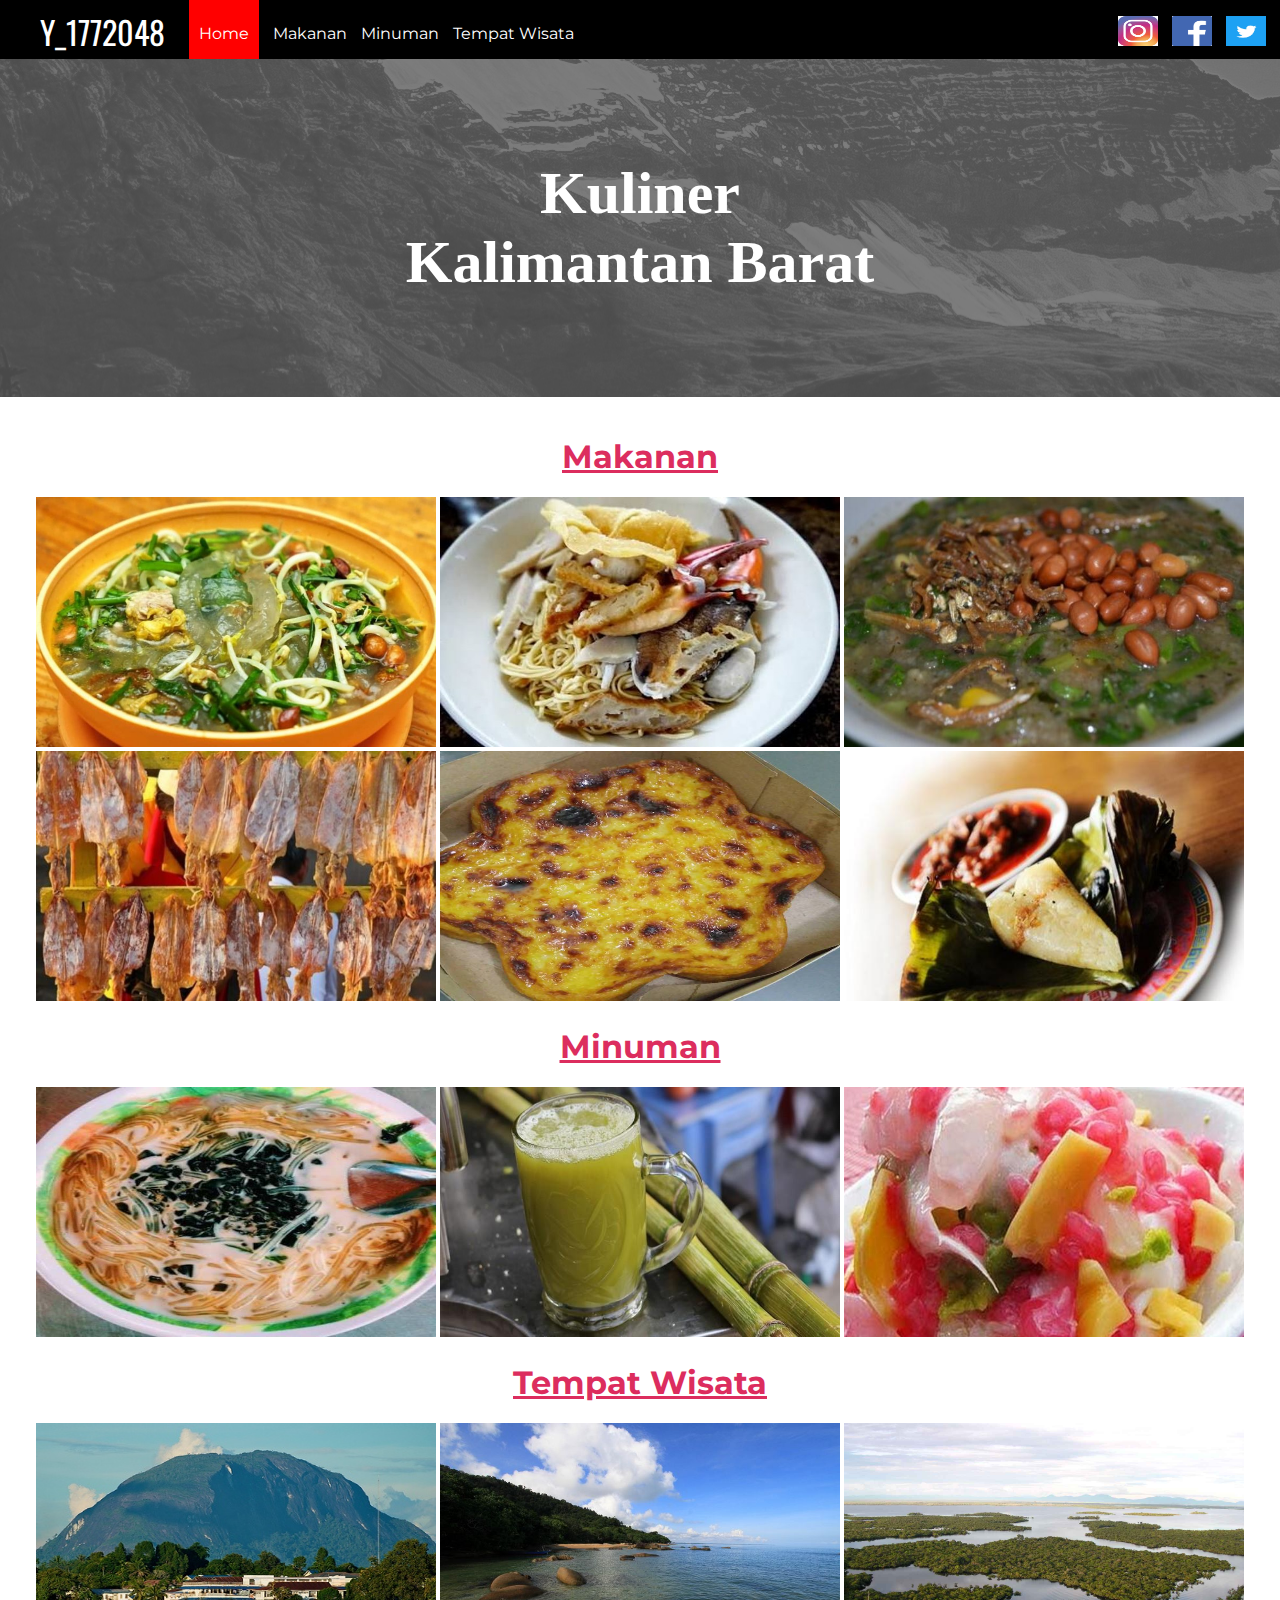
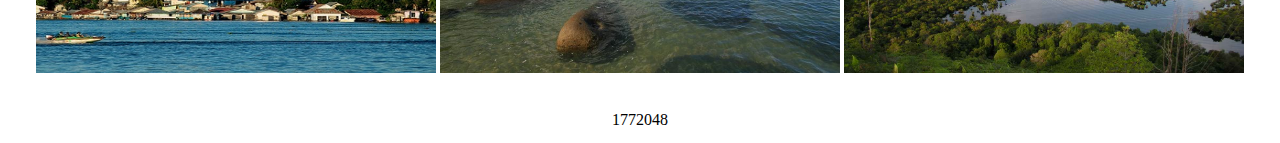
<file: index.html>
<html>
	<head>
		<title>HomePage</title>
		<link rel="stylesheet" type="text/css" href="css/style2.css">
		
	</head>
	<body>
		<header>
			<nav>
				<h1>Y_1772048</h1>
				<ul id="nav">
					<li><a class="homered" href="index.html">Home</a></li>
					<li><a class="homeblack" href="#part1">Makanan</a></li>
					<li><a class="homeblack" href="#part2">Minuman</a></li>
					<li><a class="homeblack" href="#part3">Tempat Wisata</a></li>
					
				</ul>

				<a class="img" href=twitter.com><img src="twitter.jpg" width="40px" height="30px"></a>
				<a class="img" href=twitter.com><img src="facebook.png" width="40px" height="30px"></a>
				<a class="img" href=twitter.com><img src="instagram.jpg" width="40px" height="30px"></a>
				
			</nav>
		</header>
		<div class="kepala">
  <h1>Kuliner<br>Kalimantan Barat</h1>
  
</div>
		<br>
		<h1 class="title" align="center" id="part1"><u>Makanan</u></h1>
<div align="center">
    <div>
        <div class="container">
            <img src="images/miesagu.jpg" alt="Avatar" class="image">
            <div class="overlay  overlayLeft">
                <div class="text"><a href="miesagu.html"><b >Mie Sagu</b></a></div>
            </div>
        </div>
        <div class="container">
            <img src="images/miekepting.jpeg" alt="Avatar" class="image">
            <div class="overlay overlayRight">
                <div class="text"><a href="MieKepiting.html"><b >Mie Kepiting</b></a></div>
            </div>
        </div>
        <div class="container">
            <img src="images/buburpedas.jpg" alt="Avatar" class="image">
            <div class="overlay overlayFade">
                <div class="text"><a href="#"><b >Bubur Pedas</b></a></div>
            </div>
        </div>
    </div>
    <div>
        <div class="container">
            <img src="images/sotongpangkong.jpg" alt="Avatar" class="image">
            <div class="overlay overlayTop" >
                <div class="text"><a href="#"><b >Sotong Pangkong</b></a></div>
            </div>
        </div>
        <div class="container">
            <img src="images/Bingke.jpg" alt="Avatar" class="image">
            <div class="overlay overlayBottom">
                <div class="text"><a href="#"><b >Bingke</b></a></div>
            </div>
        </div>
        <div class="container">
            <img src="images/pengkang.jpg" alt="Avatar" class="image">
            <div class="overlay overlayCross">
                <div class="text"><a href="#"><b >Pengkang</b></a></div>
            </div>
        </div>
    </div>
	
		<h1 class="title" align="center" id="part2"><u>Minuman</u></h1>
<div align="center">
    <div>
        <div class="container">
            <img src="images/cehuntiaw.jpg" alt="Avatar" class="image">
            <div class="overlay  overlayLeft">
                <div class="text"><a href="cehun.html"><b >Ce Hun Tiaw</b></a></div>
            </div>
        </div>
        <div class="container">
            <img src="images/estebu.jpg" alt="Avatar" class="image">
            <div class="overlay overlayRight">
                <div class="text"><a href="#"><b >Es Tebu</b></a></div>
            </div>
        </div>
        <div class="container">
            <img src="images/esteler.jpg" alt="Avatar" class="image">
            <div class="overlay overlayFade">
                <div class="text"><a href="teler.html"><b >Es Teler</b></a></div>
            </div>
        </div>
    </div>
 </div>
 <h1 class="title" align="center" id="part3" ><u>Tempat Wisata</u></h1>
<div align="center">
    <div>
        <div class="container">
            <img src="images/bukitkelam.jpg" alt="Avatar" class="image">
            <div class="overlay  overlayLeft">
                <div class="text"><b >Bukit Kelam</b></div>
            </div>
        </div>
        <div class="container">
            <img src="images/pantaitemajuk.jpg" alt="Avatar" class="image">
            <div class="overlay overlayRight">
                <div class="text"><b >Pantai Temajuk</b></div>
            </div>
        </div>
        <div class="container">
            <img src="images/danausentarum.jpg" alt="Avatar" class="image">
            <div class="overlay overlayFade">
                <div class="text"><b>Danau Sentarum</b></div>
            </div>
        </div>
    </div>
 </div>	
	<div class="footer">
  <p><br>1772048</p>
</div>	
	</body>
</html>
</file>
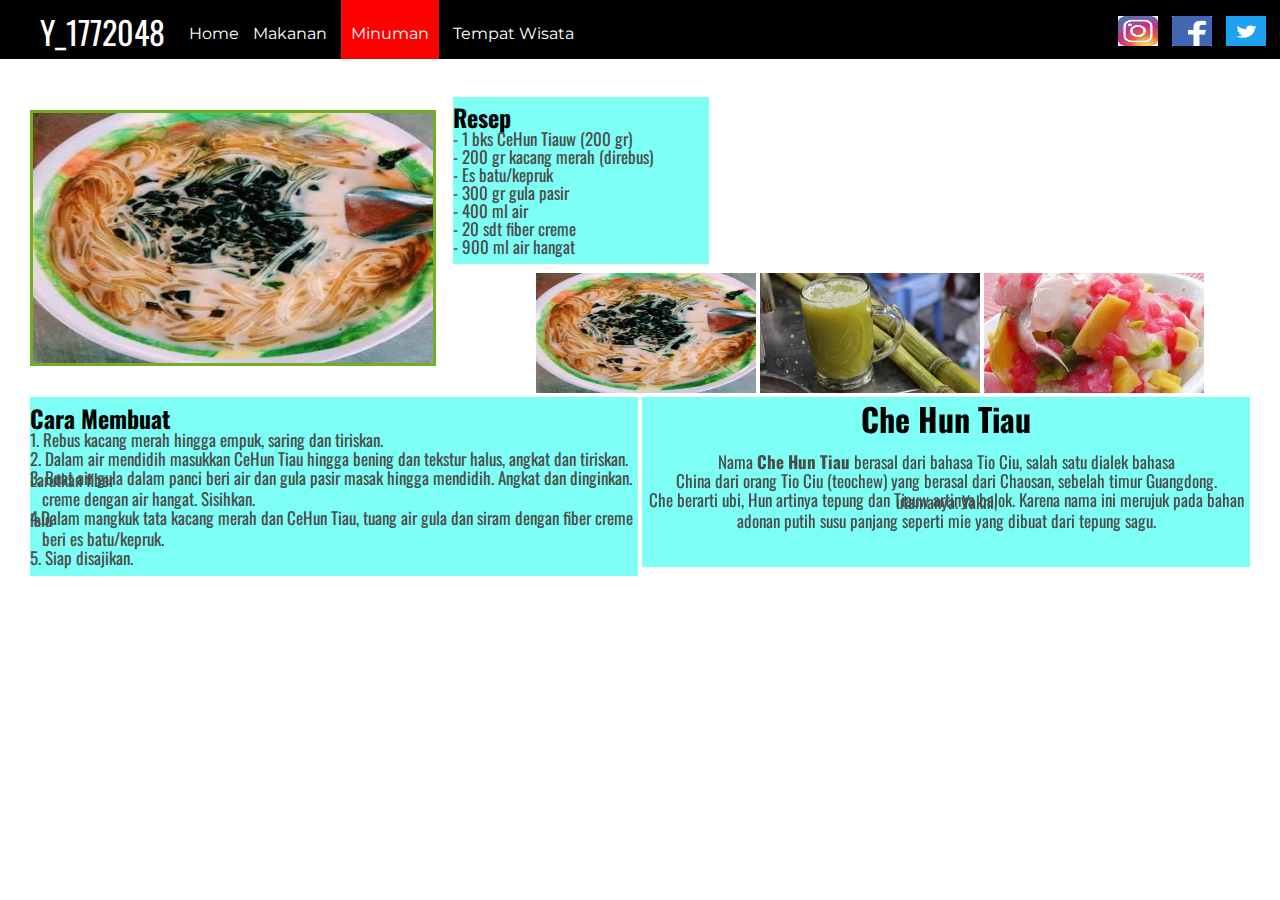
<file: cehun.html>
<html>
<head>
	<title>CehunTiau
	</title>
	<link rel="stylesheet" type="text/css" href="css/style4.css">
	
</head>
<body>

		<header>
			<nav>
				<h1>Y_1772048</h1>
				<ul id="nav">
					<li><a class="homrblack" href="index.html">Home</a></li>
					<li><a class="homeblack" href="index.html#part1">Makanan</a></li>
					<li><a class="homered"  href="index.html#part2">Minuman</a></li>
					<li><a class="homeblack" href="index.html#part3">Tempat Wisata</a></li>
					
				</ul>

				<a class="img" href=twitter.com><img src="twitter.jpg" width="40px" height="30px"></a>
				<a class="img" href=twitter.com><img src="facebook.png" width="40px" height="30px"></a>
				<a class="img" href=twitter.com><img src="instagram.jpg" width="40px" height="30px"></a>
				
			</nav>
		</header>
		
		<div>
			<h2 class="txt1" align="center">Che Hun Tiau</h2>
			<img src="images/cehuntiaw.jpg" class="image"></p>
		</div>
		<div class="pos1">
			<h2>Resep</h2>
			<p class="txt2">- 1 bks CeHun Tiauw (200 gr)</p>
			<p class="txt2">- 200 gr kacang merah (direbus)</p>
			<p class="txt2">- Es batu/kepruk</p>
			<p class="txt2">- 300 gr gula pasir</p>
			<p class="txt2">- 400 ml air</p>
			<p class="txt2">- 20 sdt fiber creme</p>
			<p class="txt2">- 900 ml air hangat</p>
			
		</div>	
		<div class="pos2">
			<h2>Cara Membuat</h2>
			<p class="txt2">1. Rebus kacang merah hingga empuk, saring dan tiriskan. </p>
			<p class="txt2">2. Dalam air mendidih masukkan CeHun Tiau hingga bening dan tekstur halus, angkat dan tiriskan.</p>
			<p class="txt2">3. Buat air gula dalam panci beri air dan gula pasir masak hingga mendidih. Angkat dan dinginkan. Larutkan fiber</p>
			<p class="txt2">&nbsp;&nbsp;&nbsp;creme dengan air hangat. Sisihkan.</p>
			<p class="txt2">4.Dalam mangkuk tata kacang merah dan CeHun Tiau, tuang air gula dan siram dengan fiber creme lalu</p>
			<p class="txt2">&nbsp;&nbsp;&nbsp;beri es batu/kepruk.</p>
			<p class="txt2">5. Siap disajikan.</p>
			
		</div>
		
		<div class="example1"><br>
			<div align="center">
				 <div class="container">
            <img src="images/cehuntiaw.jpg" alt="Avatar" class="image3">
            <div class="overlay overlayRight">
                <div class="text"><a href="miesagu.html"><b >Mie Sagu</b></a></div>
            </div>
        </div>
		<div class="container">
            <img src="images/estebu.jpg" alt="Avatar" class="image3">
            <div class="overlay overlayRight">
                <div class="text"><a href="#"><b >Es Tebu</b></a></div>
            </div>
        </div>
		<div class="container">
            <img src="images/esteler.jpg" alt="Avatar" class="image3">
            <div class="overlay overlayRight">
                <div class="text"><a href="teler.html"><b >Es Teler Pontianak</b></a></div>
            </div>
        </div>
		 
		</div>
	
		<div class="pos3">
			<h1 align="center">Che Hun Tiau</h1>
			<br>
			<p align="center" class="txt2">Nama<b> Che Hun Tiau </b> berasal dari bahasa Tio Ciu, salah satu dialek bahasa</p>
			<p align="center" class="txt2">China dari orang Tio Ciu (teochew) yang berasal dari Chaosan, sebelah timur Guangdong.</p>
			<p align="center" class="txt2">Che berarti ubi, Hun artinya tepung dan Tiauw artinya balok. Karena nama ini merujuk pada bahan utamanya. Yakni, </p>
			<p align="center" class="txt2">adonan putih susu panjang seperti mie yang dibuat dari tepung sagu.</p>
		</div>
		
		
	
		
</body>
</html>
</file>
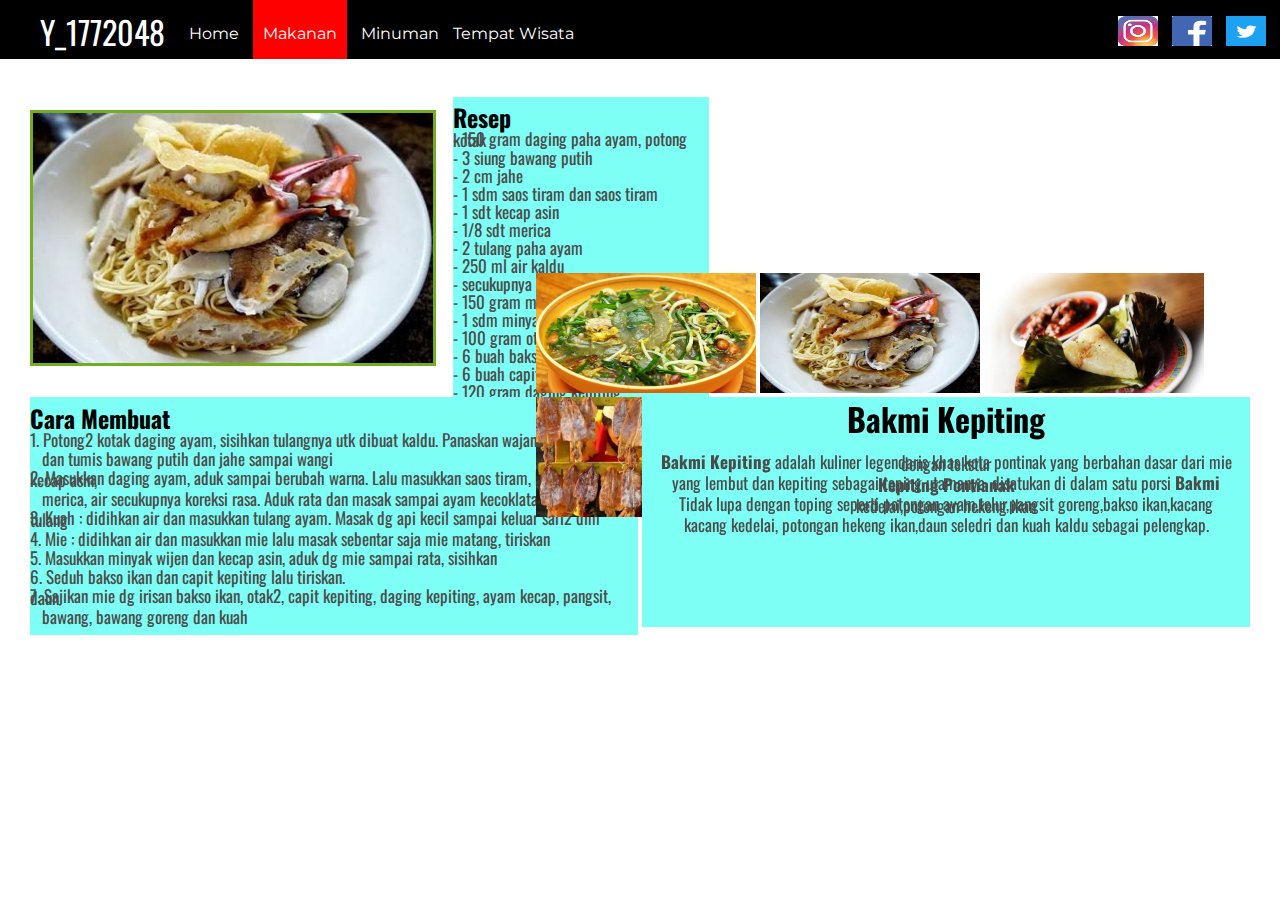
<file: MieKepiting.html>
<html>
<head>
	<title>Mie-Kepiting
	</title>
	<link rel="stylesheet" type="text/css" href="css/style3.css">
	
</head>
<body>

		<header>
			<nav>
				<h1>Y_1772048</h1>
				<ul id="nav">
					<li><a class="homrblack" href="index.html">Home</a></li>
					<li><a class="homered" href="index.html#part1">Makanan</a></li>
					<li><a class="homeblack" href="index.html#part2">Minuman</a></li>
					<li><a class="homeblack" href="index.html#part3">Tempat Wisata</a></li>
					
				</ul>

				<a class="img" href=twitter.com><img src="twitter.jpg" width="40px" height="30px"></a>
				<a class="img" href=twitter.com><img src="facebook.png" width="40px" height="30px"></a>
				<a class="img" href=twitter.com><img src="instagram.jpg" width="40px" height="30px"></a>
				
			</nav>
		</header>
		
		<div>
			<h2 class="txt1" align="center">Mie Kepiting</h2>
			<img src="images/miekepting.jpeg" class="image"></p>
		</div>
		<div class="pos1">
			<h2>Resep</h2>
			<p class="txt2">- 150 gram daging paha ayam, potong kotak</p>
			<p class="txt2">- 3 siung bawang putih</p>
			<p class="txt2">- 2 cm jahe</p>
			<p class="txt2">- 1 sdm saos tiram dan saos tiram</p>
			<p class="txt2">- 1 sdt kecap asin</p>
			<p class="txt2">- 1/8 sdt merica</p>
			<p class="txt2">- 2 tulang paha ayam</p>
			<p class="txt2">- 250 ml air kaldu</p>
			<p class="txt2">- secukupnya Garam, gula, merica</p>
			<p class="txt2">- 150 gram mie keriting</p>
			<p class="txt2">- 1 sdm minyak wijen dan kecap asin</p>
			<p class="txt2">- 100 gram otak2 ikan</p>
			<p class="txt2">- 6 buah bakso ikan dan pangsit</p>
			<p class="txt2">- 6 buah capit kepiting</p>
			<p class="txt2">- 120 gram daging kepiting</p>
			<p class="txt2">- 2 batang daun bawang</p>
			<p class="txt2">- 2sdm bawang goreng</p>
			<p class="txt2">- 3 buah jeruk kunci</p>
			<p class="txt2">- Sambal secukupnya</p>
		</div>	
		<div class="pos2">
			<h2>Cara Membuat</h2>
			<p class="txt2">1. Potong2 kotak daging ayam, sisihkan tulangnya utk dibuat kaldu. Panaskan wajan, tuang minyak </p>
			<p class="txt2">&nbsp;&nbsp;&nbsp;dan tumis bawang putih dan jahe sampai wangi</p>
			<p class="txt2">2. Masukkan daging ayam, aduk sampai berubah warna. Lalu masukkan saos tiram, kecap manis, kecap asin,</p>
			<p class="txt2">&nbsp;&nbsp;&nbsp;merica, air secukupnya koreksi rasa. Aduk rata dan masak sampai ayam kecoklatan</p>
			<p class="txt2">3. Kuah : didihkan air dan masukkan tulang ayam. Masak dg api kecil sampai keluar sari2 dlm tulang</p>
			<p class="txt2">4. Mie : didihkan air dan masukkan mie lalu masak sebentar saja mie matang, tiriskan</p>
			<p class="txt2">5. Masukkan minyak wijen dan kecap asin, aduk dg mie sampai rata, sisihkan</p>
			<p class="txt2">6. Seduh bakso ikan dan capit kepiting lalu tiriskan. </p>
			<p class="txt2">7. Sajikan mie dg irisan bakso ikan, otak2, capit kepiting, daging kepiting, ayam kecap, pangsit, daun	</p>
			<p class="txt2">&nbsp;&nbsp;&nbsp;bawang, bawang goreng dan kuah</p>
			
		</div>
		
		<div class="example1"><br>
			<div align="center">
				 <div class="container">
            <img src="images/miesagu.jpg" alt="Avatar" class="image3">
            <div class="overlay overlayRight">
                <div class="text"><a href="miesagu.html"><b >Mie Sagu</b></a></div>
            </div>
        </div>
		<div class="container">
            <img src="images/miekepting.jpeg" alt="Avatar" class="image3">
            <div class="overlay overlayRight">
                <div class="text"><a href="#"><b >Mie Kepiting</b></a></div>
            </div>
        </div>
		<div class="container">
            <img src="images/pengkang.jpg" alt="Avatar" class="image3">
            <div class="overlay overlayRight">
                <div class="text"><a href="#"><b >Pengkang</b></a></div>
            </div>
        </div>
		 
		</div>
		 <div align="center">
        <div class="container">
            <img src="images/sotongpangkong.jpg" alt="Avatar" class="image3">
            <div class="overlay overlayTop" >
                <div class="text"><a href="#"><b >Sotong Pangkong</b></a></div>
            </div>	
        </div>
		    <div class="container">
            <img src="images/Bingke.jpg" alt="Avatar" class="image3">
            <div class="overlay overlayTop" >
                <div class="text"><a href="#"><b >Bingke</b></a></div>
            </div>
        </div>
		<div class="container">
            <img src="images/buburpedas.jpg" alt="Avatar" class="image3">
            <div class="overlay overlayTop" >
                <div class="text"><a href="#"><b >Bubur Pedas</b></a></div>
            </div>
        </div>	
		</div>
		<div class="pos3">
			<h1 align="center">Bakmi Kepiting</h1>
			<br>
			<p align="center" class="txt2"><b>Bakmi Kepiting</b> adalah kuliner legendaris khas kota pontinak yang berbahan dasar dari mie dengan tekstur</p>
			<p align="center" class="txt2">yang lembut dan kepiting sebagai toping utamanya, disatukan di dalam satu porsi <b>Bakmi Kepiting Pontianak</b></p>
			<p align="center" class="txt2">Tidak lupa dengan toping seperti potongan ayam,telur,pangsit goreng,bakso ikan,kacang kedelai,potongan hekeng ikan</p>
			<p align="center" class="txt2">kacang kedelai, potongan hekeng ikan,daun seledri dan kuah kaldu sebagai pelengkap.</p>
		</div>
		
		
	
		
</body>
</html>
</file>
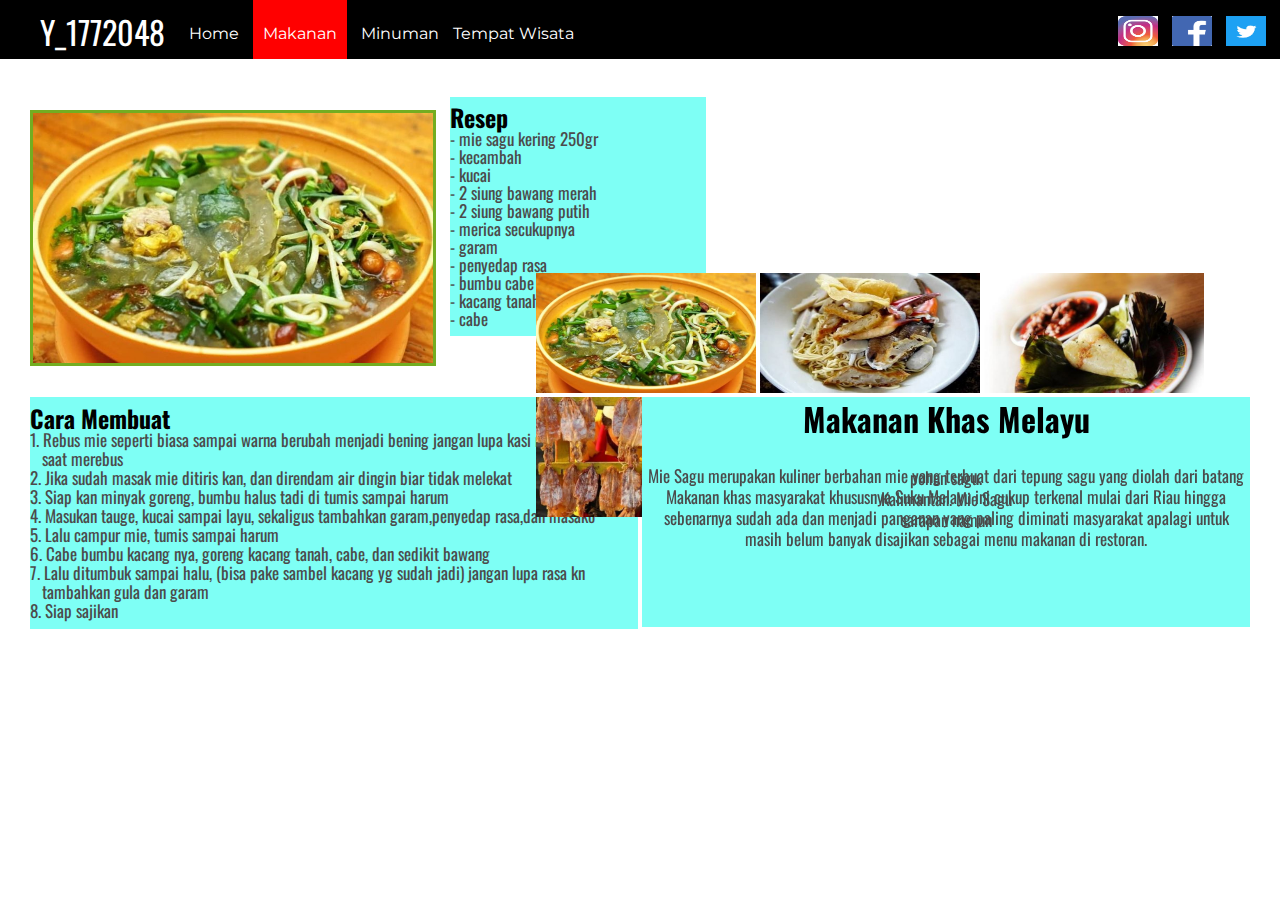
<file: miesagu.html>
<html>
<head>
	<title>Mie-Sagu
	</title>
	<link rel="stylesheet" type="text/css" href="css/style1.css">
	
</head>
<body>

		<header>
			<nav>
				<h1>Y_1772048</h1>
				<ul id="nav">
					<li><a class="homrblack" href="index.html">Home</a></li>
					<li><a class="homered" href="index.html#part1">Makanan</a></li>
					<li><a class="homeblack" href="index.html#part2">Minuman</a></li>
					<li><a class="homeblack" href="index.html#part3">Tempat Wisata</a></li>
					
				</ul>

				<a class="img" href=twitter.com><img src="twitter.jpg" width="40px" height="30px"></a>
				<a class="img" href=twitter.com><img src="facebook.png" width="40px" height="30px"></a>
				<a class="img" href=twitter.com><img src="instagram.jpg" width="40px" height="30px"></a>
				
			</nav>
		</header>
		
		<div>
			<h2 class="txt1" align="center">Mie Sagu</h2>
			<img src="images/miesagu.jpg" class="image" ></p>
		</div>
		<div class="pos1">
			<h2>Resep</h2>
			<p class="txt2">- mie sagu kering 250gr</p>
			<p class="txt2">- kecambah</p>
			<p class="txt2">- kucai</p>
			<p class="txt2">- 2 siung bawang merah</p>
			<p class="txt2">- 2 siung bawang putih</p>
			<p class="txt2">- merica secukupnya</p>
			<p class="txt2">- garam</p>
			<p class="txt2">- penyedap rasa</p>
			<p class="txt2">- bumbu cabe</p>
			<p class="txt2">- kacang tanah</p>
			<p class="txt2">- cabe</p>
		</div>	
		<div class="pos2">
			<h2>Cara Membuat</h2>
			<p class="txt2">1. Rebus mie seperti biasa sampai warna berubah menjadi bening jangan lupa kasi minyak makan</p>
			<p class="txt2">&nbsp;&nbsp;&nbsp;saat merebus</p>
			<p class="txt2">2. Jika sudah masak mie ditiris kan, dan direndam air dingin biar tidak melekat</p>
			<p class="txt2">3. Siap kan minyak goreng, bumbu halus tadi di tumis sampai harum</p>
			<p class="txt2">4. Masukan tauge, kucai sampai layu, sekaligus tambahkan garam,penyedap rasa,dan masako</p>
			<p class="txt2">5. Lalu campur mie, tumis sampai harum</p>
			<p class="txt2">6. Cabe bumbu kacang nya, goreng kacang tanah, cabe, dan sedikit bawang</p>
			<p class="txt2">7. Lalu ditumbuk sampai halu, (bisa pake sambel kacang yg sudah jadi) jangan lupa rasa kn </p>
			<p class="txt2">&nbsp;&nbsp;&nbsp;tambahkan gula dan garam</p>
			<p class="txt2">8. Siap sajikan	</p>
		</div>
		
		<div class="example1"><br>
			<div align="center">
				 <div class="container">
            <img src="images/miesagu.jpg" alt="Avatar" class="image3">
            <div class="overlay overlayRight">
                <div class="text"><a href="#"><b >Mie Sagu</b></a></div>
            </div>
        </div>
		<div class="container">
            <img src="images/miekepting.jpeg" alt="Avatar" class="image3">
            <div class="overlay overlayRight">
                <div class="text"><a href="MieKepiting.html"><b >Mie Kepiting</b></a></div>
            </div>
        </div>
		<div class="container">
            <img src="images/pengkang.jpg" alt="Avatar" class="image3">
            <div class="overlay overlayRight">
                <div class="text"><a href="#"><b >Pengkang</b></a></div>
            </div>
        </div>
		 
		</div>
		 <div align="center">
        <div class="container">
            <img src="images/sotongpangkong.jpg" alt="Avatar" class="image3">
            <div class="overlay overlayTop" >
                <div class="text"><a href="#"><b >Sotong Pangkong</b></a></div>
            </div>	
        </div>
		    <div class="container">
            <img src="images/Bingke.jpg" alt="Avatar" class="image3">
            <div class="overlay overlayTop" >
                <div class="text"><a href="#"><b >Bingke</b></a></div>
            </div>
        </div>
		<div class="container">
            <img src="images/buburpedas.jpg" alt="Avatar" class="image3">
            <div class="overlay overlayTop" >
                <div class="text"><a href="#"><b >Bubur Pedas</b></a></div>
            </div>
        </div>	
		</div>
		<div class="pos3">
			<h1 align="center">Makanan Khas Melayu</h1>
			<br><br><br><br><br><br><br><br>
			<p align="center" class="txt2">Mie Sagu merupakan kuliner berbahan mie yang terbuat dari tepung sagu yang diolah dari batang pohon sagu.</p>
			<p align="center" class="txt2">Makanan khas masyarakat khususnya Suku Melayu ini cukup terkenal mulai dari Riau hingga Kalimantan. Mie Sagu</p>
			<p align="center" class="txt2">sebenarnya sudah ada dan menjadi panganan yang paling diminati masyarakat apalagi untuk sarapan namun</p>
			<p align="center" class="txt2"	>masih belum banyak disajikan sebagai menu makanan di restoran.</p>
		
		
		
	
		
</body>
</html>
</file>
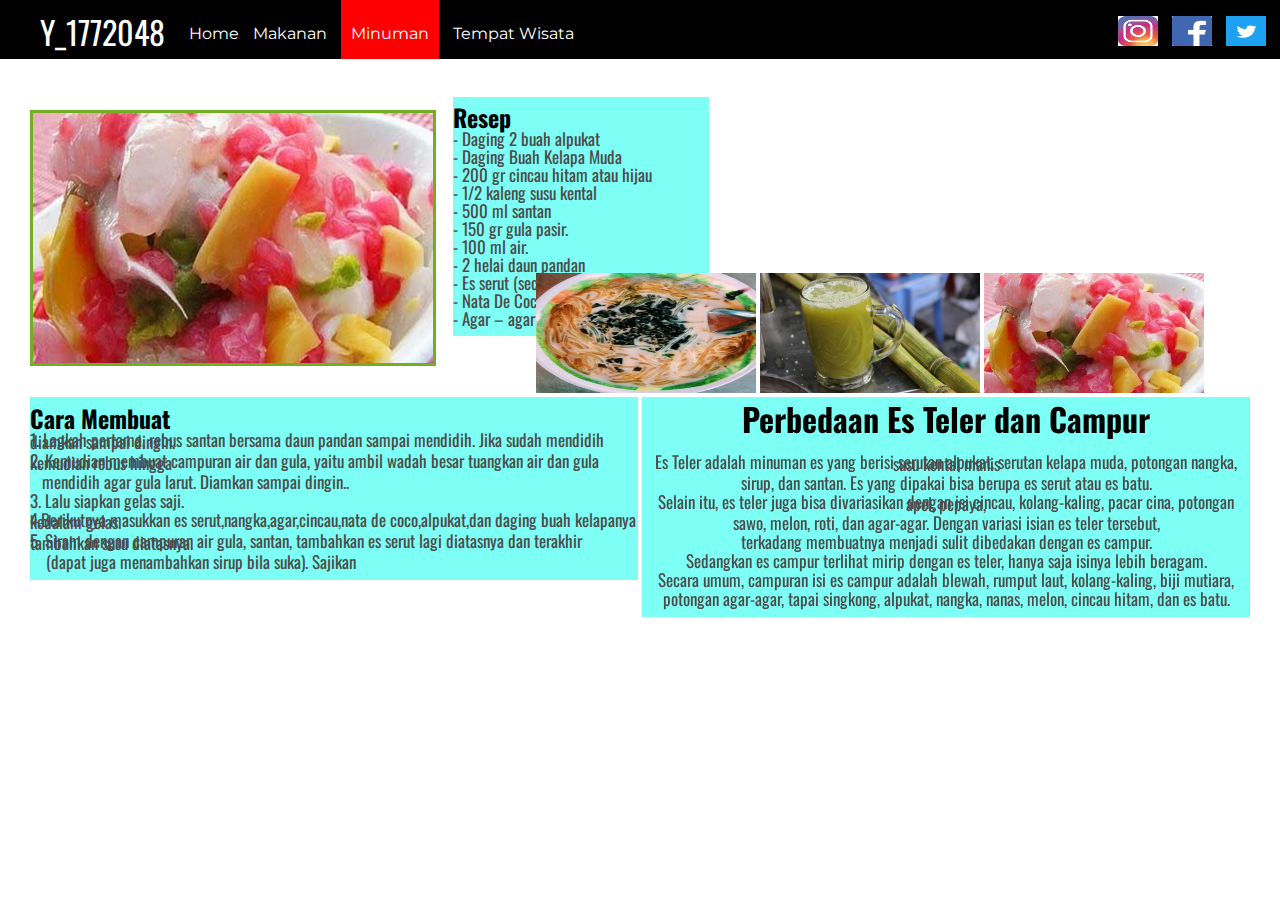
<file: teler.html>
<html>
<head>
	<title>Es-Teler
	</title>
	<link rel="stylesheet" type="text/css" href="css/style5.css">
	
</head>
<body>

		<header>
			<nav>
				<h1>Y_1772048</h1>
				<ul id="nav">
					<li><a class="homrblack" href="index.html">Home</a></li>
					<li><a class="homeblack" href="index.html#part1">Makanan</a></li>
					<li><a class="homered"  href="index.html#part2">Minuman</a></li>
					<li><a class="homeblack" href="index.html#part3">Tempat Wisata</a></li>
					
				</ul>

				<a class="img" href=twitter.com><img src="twitter.jpg" width="40px" height="30px"></a>
				<a class="img" href=twitter.com><img src="facebook.png" width="40px" height="30px"></a>
				<a class="img" href=twitter.com><img src="instagram.jpg" width="40px" height="30px"></a>
				
			</nav>
		</header>
		
		<div>
			<h2 class="txt1" align="center">Es Teler Pontianak</h2>
			<img src="images/esteler.jpg" class="image"></p>
		</div>
		<div class="pos1">
			<h2>Resep</h2>
			<p class="txt2">- Daging 2 buah alpukat</p>
			<p class="txt2">- Daging Buah Kelapa Muda</p>
			<p class="txt2">- 200 gr cincau hitam atau hijau</p>
			<p class="txt2">- 1/2 kaleng susu kental </p>
			<p class="txt2">- 500 ml santan</p>
			<p class="txt2">- 150 gr gula pasir.</p>
			<p class="txt2">- 100 ml air.</p>
			<p class="txt2">- 2 helai daun pandan</p>
			<p class="txt2">- Es serut (secukupnya)</p>
			<p class="txt2">- Nata De Coco</p>
			<p class="txt2">- Agar – agar </p>
			
		</div>	
		<div class="pos2">
			<h2>Cara Membuat</h2>
			<p class="txt2">1. Lagkah pertama, rebus santan bersama daun pandan sampai mendidih. Jika sudah mendidih diamkan sampai dingin.</p>
			<p class="txt2">2. Kemudian membuat campuran air dan gula, yaitu ambil wadah besar tuangkan air dan gula kemudian rebus hingga</p>
			<p class="txt2">&nbsp;&nbsp;&nbsp;mendidih agar gula larut. Diamkan sampai dingin..</p>
			<p class="txt2">3. Lalu siapkan gelas saji.</p>
			<p class="txt2">4.Berikutnya masukkan es serut,nangka,agar,cincau,nata de coco,alpukat,dan daging buah kelapanya kedalam gelas.</p>
			<p class="txt2">5. Siram dengan campuran air gula, santan, tambahkan es serut lagi diatasnya dan terakhir tambahkan susu diatasnya. </p>
			<p class="txt2">&nbsp;&nbsp;&nbsp; (dapat juga menambahkan sirup bila suka). Sajikan</p>
		</div>
		
		<div class="example1"><br>
			<div align="center">
				 <div class="container">
            <img src="images/cehuntiaw.jpg" alt="Avatar" class="image3">
            <div class="overlay overlayRight">
                <div class="text"><a href="cehun.html"><b >Che Hun Tiau</b></a></div>
            </div>
        </div>
		<div class="container">
            <img src="images/estebu.jpg" alt="Avatar" class="image3">
            <div class="overlay overlayRight">
                <div class="text"><a href="#"><b >Es Tebu</b></a></div>
            </div>
        </div>
		<div class="container">
            <img src="images/esteler.jpg" alt="Avatar" class="image3">
            <div class="overlay overlayRight">
                <div class="text"><a href="#"><b >Es Teler Pontianak</b></a></div>
            </div>
        </div>
		 
		</div>
	
		<div class="pos3">
			<h1 align="center">Perbedaan Es Teler dan Campur</h1>
			<br>
			<p align="center" class="txt2">Es Teler adalah minuman es yang berisi serutan alpukat, serutan kelapa muda, potongan nangka, susu kental manis</p>
			<p align="center" class="txt2">sirup, dan santan. Es yang dipakai bisa berupa es serut atau es batu.</p>
			<p align="center" class="txt2">Selain itu, es teler juga bisa divariasikan dengan isi cincau, kolang-kaling, pacar cina, potongan apel, pepaya,</p>
			<p align="center" class="txt2"> sawo, melon, roti, dan agar-agar. Dengan variasi isian es teler  tersebut,</p> 
			<p align="center" class="txt2">terkadang membuatnya menjadi sulit dibedakan dengan es campur.</p>
			<p align="center" class="txt2">Sedangkan es campur terlihat mirip dengan es teler, hanya saja isinya lebih beragam.</p>
			<p align="center" class="txt2"> Secara umum, campuran isi es campur adalah blewah, rumput laut, kolang-kaling, biji mutiara,</p>
			<p align="center" class="txt2"> potongan agar-agar, tapai singkong, alpukat, nangka, nanas, melon, cincau hitam, dan es batu.</p>
		</div>
		
		
	
		
</body>
</html>
</file>
<file: css/style2.css>
@import 'https://fonts.googleapis.com/css?family=Oswald:400,700';
@import 'https://fonts.googleapis.com/css?family=Montserrat:400,700';
@import 'https://fonts.googleapis.com/css?family=Raleway:400,400i,500,500i,600,600i,700,700i,800,800i,900,900i';

body{
	margin:0;
	padding:0;
	animation:bgcolor infinite 20s;
	
}
@keyframes bgcolor{
	0%{
		background:#fdcb6e;
	}
	20%{
		background:#fab1a0;
	}
	40%{
		background:#0984e3;
	}
	60%{
		background:#81ecec;
	}
	80%{
		background:#00b894;
	}
	100%{
		background:#dfe6e9;
	}
}
header{
	background:black;
	color:white;
	padding:8px 0px 6px 40px;
	height:45px;
}

header h1{
	display:inline;
	font-family:'Oswald', sans-serif;
	font-weight:400;
	font-size:32px;
	float:left;
	margin-top:0px;
	margin-right:10px;
}
nav ul{
	display:inline;
	padding:0px;
	float:left;
}
nav ul li{
	display:inline-block;
	list-style-type:none;
	color:white;
	float:left;
	margin-left:14px;
}
nav ul li a{
	color:white;
	text-decoration:none;
	transition:1.5s ease;
	
}

#nav{
	font-family:'Montserrat',sans-serif;
}

.homered{
	background-color:red;
	padding:30px 10px 16px 10px;
}
.homered{
	background-color:red;
	padding:30px 10px 16px 10px;
	
}
.img{
	float:right;
	margin-right:14px;
	margin-top:8px;
}
.divider{
	background-color:red;
	height:5px;
	
}

.homeblack:hover{
	background-color:blue;
	padding:30px 10px 16px 10px;
	
}
.homeimage{
	background-image:url(../homeimage.jpg);
	height:100%;
	background-size:cover;
	background-repeat:no-repeat;
	background-position: center;
}

.homesub{
	font-family:'Raleway',sans-serif;
	margin:0 ;
	padding:9% 55% 0% 5%;
	font-size: 30px;
	color:yellow;
	
}
.homesubcontact{
	font-family:'Raleway',sans-serif;
	margin:0 ;
	padding:2% 25% 0% 9%;
	font-size: 30px;
	color:yellow;
	
	
}


.homedes{
	font-family:'Raleway',sans-serif;
	margin:0.5% 55% 0% 5%;
	font-size:75px;
	color:white;
	background-color:rgba(0,0,0,0.4);
	display:inline-block;
}

.homepho{
	font-family:'Oswald',sans-serif;
	margin:0% 55% 0% 5%;
	font-size:64px;
	color:white	;
	background-color:rgba(0,0,0,0.4);
	display:inline-block
}
.videos{
	position: absolute;
	bottom:162;
	right:30px;
	top:80px;
	border: 0px solid #73AD21;
	background-repeat:no-repeat;	
}
.img2{
	position: fixed;
	bottom:200;
	left: 350;	
	border: 0px solid #73AD21;
	background-repeat:no-repeat;	
}
.img3{
	position: fixed;
	bottom:300;
	left: 450;	
	border: 0px solid #73AD21;
	background-repeat:no-repeat;	
}
.imgline{
	position: absolute;
	bottom:390;
	left: 10;	
	border: 0px solid #73AD21;
	background-repeat:no-repeat;	
}
.homeline{
	position: absolute;
	bottom:350;
	left: 220;	
	border: 0px solid #73AD21;
	background-repeat:no-repeat;	
	font-size:75px;
}
.imgig{
	position: absolute;
	bottom:190;
	left: 10;	
	border: 0px solid #73AD21;
	background-repeat:no-repeat;	
}
.homeig{
	position: absolute;
	bottom:150;
	left: 220;	
	border: 0px solid #73AD21;
	background-repeat:no-repeat;	
	font-size:75px;
}





.container {
    position: relative;
    width: 400px;
    height: 250px;
    display: inline-block;
}
.image{
    display: block;
    width: 400px;
    height: 250px;
}
.footer {
   position: relative;
   left: 0;
   bottom: 0;
   width: 100%;
   height:50px;
   animation:ftcolor infinite 20s;
}
@keyframes ftcolor{
	0%{
		background:#ff3838;
	}
	20%{
		background:#ffb8b8;
	}
	40%{
		background:#0984e3;
	}
	60%{
		background:#7d5fff;
	}
	80%{
		background:#3ae374;
	}
	100%{
		background:#fffa65;
	}
}
.title{
    
	
	font-family:'Montserrat',sans-serif;
    color: #dc2d5e;
	
}
.text {
    color: white;
    font-size: 20px;
    position: absolute;
    top: 50%;
    left: 50%;
    transform: translate(-50%, -50%);
    font-family: sans-serif;
}
b:link, b:visited {
  background-color: #f44336;
  color: white;
  padding: 15px 25px;
  text-align: center;
  text-decoration: none;
  display: inline-block;
}

b:hover, b:active {
  background-color: white;
}
.overlayFade{
    height: 100%;
    width:100%;
    top:0;
    left:0;
    background-color: #ff946bbd;
	
}
.overlay {
    position: absolute;
    opacity: 0;
    transition:all .3s ease;
    background-color: #008cba;
	
}
.container:hover .overlay,.container:hover .overlayFade {
    
	opacity: 0.5;
}

.overlayLeft{
    height: 100%;
    width:0;
    top:0;
    left:0;
    background-color: #00b1ba;
}
.overlayRight{
    height: 100%;
    width: 0;
    top:0;
    right:0;
    background-color: #12888e;
}
.container:hover .overlayLeft ,.container:hover .overlayRight {
    width: 100%;
	opacity: 0.5;
}
.overlayTop{
    width: 100%;
    height: 0;
    top:0;
    left:0;
    background-color: #d63c58;
}
.overlayBottom{
    width: 100%;
    height: 0;
    bottom:0;
    left:0;
    background-color: #941e33;
}
.container:hover .overlayTop ,.container:hover .overlayBottom {
    height: 100%;
	opacity: 0.5;
}
.overlayCross{
    width: 0%;
    height: 0;
    top:0;
    left:0;
    background-color: #e47a52;
	
}
.container:hover .overlayCross {
    height: 100%;
    width: 100%;
}
.kepala{
  padding: 60px;
  text-align: center;
  background-image:url("1.jpg");
  color: white;
  font-size: 30px;
}
</file>
<file: css/style4.css>
@import 'https://fonts.googleapis.com/css?family=Oswald:400,700';
@import 'https://fonts.googleapis.com/css?family=Montserrat:400,700';
@import 'https://fonts.googleapis.com/css?family=Raleway:400,400i,500,500i,600,600i,700,700i,800,800i,900,900i';

body{
	margin:0;
	padding:0;
	animation:bgcolor infinite 20s;
	
}
@keyframes bgcolor{
	0%{
		background:#fdcb6e;
	}
	20%{
		background:#fab1a0;
	}
	40%{
		background:#0984e3;
	}
	60%{
		background:#81ecec;
	}
	80%{
		background:#00b894;
	}
	100%{
		background:#dfe6e9;
	}
}
header{
	background:black;
	color:white;
	padding:8px 0px 6px 40px;
	height:45px;
}

header h1{
	display:inline;
	font-family:'Oswald', sans-serif;
	font-weight:400;
	font-size:32px;
	float:left;
	margin-top:0px;
	margin-right:10px;
}
nav ul{
	display:inline;
	padding:0px;
	float:left;
}
nav ul li{
	display:inline-block;
	list-style-type:none;
	color:white;
	float:left;
	margin-left:14px;
}
nav ul li a{
	color:white;
	text-decoration:none;
	transition:1.5s ease;
	
}

#nav{
	font-family:'Montserrat',sans-serif;
}

.homered{
	background-color:red;
	padding:30px 10px 16px 10px;
}
.homered{
	background-color:red;
	padding:30px 10px 16px 10px;
	
}
.img{
	float:right;
	margin-right:14px;
	margin-top:8px;
}
.divider{
	background-color:red;
	height:5px;
	
}

.homeblack:hover{
	background-color:blue;
	padding:30px 10px 16px 10px;
	
}
.homeimage{
	background-image:url(../homeimage.jpg);
	height:100%;
	background-size:cover;
	background-repeat:no-repeat;
	background-position: center;
}

.homesub{
	font-family:'Raleway',sans-serif;
	margin:0 ;
	padding:9% 55% 0% 5%;
	font-size: 30px;
	color:yellow;
	
}
.homesubcontact{
	font-family:'Raleway',sans-serif;
	margin:0 ;
	padding:2% 25% 0% 9%;
	font-size: 30px;
	color:yellow;
	
	
}


.homedes{
	font-family:'Raleway',sans-serif;
	margin:0.5% 55% 0% 5%;
	font-size:75px;
	color:white;
	background-color:rgba(0,0,0,0.4);
	display:inline-block;
}

.homepho{
	font-family:'Oswald',sans-serif;
	margin:0% 55% 0% 5%;
	font-size:64px;
	color:white	;
	background-color:rgba(0,0,0,0.4);
	display:inline-block
}
.videos{
	position: absolute;
	bottom:162;
	right:30px;
	top:80px;
	border: 0px solid #73AD21;
	background-repeat:no-repeat;	
}
.img2{
	position: fixed;
	bottom:200;
	left: 350;	
	border: 0px solid #73AD21;
	background-repeat:no-repeat;	
}
.img3{
	position: fixed;
	bottom:300;
	left: 450;	
	border: 0px solid #73AD21;
	background-repeat:no-repeat;	
}
.imgline{
	position: absolute;
	bottom:390;
	left: 10;	
	border: 0px solid #73AD21;
	background-repeat:no-repeat;	
}
.homeline{
	position: absolute;
	bottom:350;
	left: 220;	
	border: 0px solid #73AD21;
	background-repeat:no-repeat;	
	font-size:75px;
}
.imgig{
	position: absolute;
	bottom:190;
	left: 10;	
	border: 0px solid #73AD21;
	background-repeat:no-repeat;	
}
.homeig{
	position: absolute;
	bottom:150;
	left: 220;	
	border: 0px solid #73AD21;
	background-repeat:no-repeat;	
	font-size:75px;
}
.image{
    display: block;
    width: 400px;
    height: 250px;
	position: fixed;
	top:110px;
    left: 30px;
	border: 3px solid #73AD21;
}
.txt1{
	font-family:'Oswald',sans-serif;
	color:white;
	position:fixed;
	top:50px;
	left:180px;
}
.txt2{
	font-family:'Oswald',sans-serif;
	font-size:17px;	
	color:#4b4b4b;
	background-color:#7efff5;
	
}

.pos1{
	font-family:'Oswald',sans-serif;
	position:fixed;
	top:97px;
	left:453px;
	line-height:1px;
	width:20%;
	background-color:#7efff5	;
}
.pos2{
	font-family:'Oswald',sans-serif;
	position:fixed;
	top:397px;
	left:30px;
	line-height:2px;
	width:47.5%;
	background-color:#7efff5	;
}
.pos3{
	font-family:'Oswald',sans-serif;
	position:fixed;
	top:397px;
	right:30px;
	line-height:2px;
	width:47.5%;
	height:170px;
	background-color:#7efff5	;
}
.container {
    position: relative;
    width: 400px;
    height: 250px;
    display: inline-block;
}
.image3 {
    display: block;
    width: 400px;
    height: 250px;
}
.footer {
   position: relative;
   left: 0;
   bottom: 0;
   width: 100%;
   height:50px;
   animation:ftcolor infinite 20s;
}
@keyframes ftcolor{
	0%{
		background:#ff3838;
	}
	20%{
		background:#ffb8b8;
	}
	40%{
		background:#0984e3;
	}
	60%{
		background:#7d5fff;
	}
	80%{
		background:#3ae374;
	}
	100%{
		background:#fffa65;
	}
}
.example1 {
  box-sizing: content-box;  
  position:fixed;
  right:30px;
  bottom:315px;
  width: 700px;
  height: 300px;
  padding: 30px;  
  border: 0px solid blue;
  
}
.example2 {
  box-sizing: content-box;  
  position:fixed;
  right:30px;
  bottom:120px;
  width: 700px;
  height: 300px;
  padding: 30px;  
  border: 1px solid blue;
  background-color:#7efff5
}

.image3{
    display: block;
    width: 220px;
    height: 120px;
}
.container {
    position: relative;
    width: 220px;
    height:120px;
    display: inline-block;
}
.overlayFade{
    height: 100%;
    width:100%;
    top:0;
    left:0;
    background-color: #ff946bbd;
	
}
.overlay {
    position: absolute;
    opacity: 0;
    transition:all .3s ease;
    background-color: #008cba;
	
}
.container:hover .overlay,.container:hover .overlayFade {
    
	opacity: 0.5;
}

.overlayLeft{
    height: 100%;
    width:0;
    top:0;
    left:0;
    background-color: #00b1ba;
}
.overlayRight{
    height: 100%;
    width: 0;
    top:0;
    right:0;
    background-color: #12888e;
}
.container:hover .overlayLeft ,.container:hover .overlayRight {
    width: 100%;
	opacity: 0.5;
}
.overlayTop{
    width: 100%;
    height: 0;
    top:0;
    left:0;
    background-color: #d63c58;
}
.overlayBottom{
    width: 100%;
    height: 0;
    bottom:0;
    left:0;
    background-color: #941e33;
}
.container:hover .overlayTop ,.container:hover .overlayBottom {
    height: 100%;
	opacity: 0.5;
}
.overlayCross{
    width: 0%;
    height: 0;
    top:0;
    left:0;
    background-color: #e47a52;
	
}
.container:hover .overlayCross {
    height: 100%;
    width: 100%;
}
.text {
    color: white;
    font-size: 20px;
    position: absolute;
    top: 50%;
    left: 50%;
    transform: translate(-50%, -50%);
    font-family: sans-serif;
}
</file>
<file: css/style3.css>
@import 'https://fonts.googleapis.com/css?family=Oswald:400,700';
@import 'https://fonts.googleapis.com/css?family=Montserrat:400,700';
@import 'https://fonts.googleapis.com/css?family=Raleway:400,400i,500,500i,600,600i,700,700i,800,800i,900,900i';

body{
	margin:0;
	padding:0;
	animation:bgcolor infinite 20s;
	
}
@keyframes bgcolor{
	0%{
		background:#fdcb6e;
	}
	20%{
		background:#fab1a0;
	}
	40%{
		background:#0984e3;
	}
	60%{
		background:#81ecec;
	}
	80%{
		background:#00b894;
	}
	100%{
		background:#dfe6e9;
	}
}
header{
	background:black;
	color:white;
	padding:8px 0px 6px 40px;
	height:45px;
}

header h1{
	display:inline;
	font-family:'Oswald', sans-serif;
	font-weight:400;
	font-size:32px;
	float:left;
	margin-top:0px;
	margin-right:10px;
}
nav ul{
	display:inline;
	padding:0px;
	float:left;
}
nav ul li{
	display:inline-block;
	list-style-type:none;
	color:white;
	float:left;
	margin-left:14px;
}
nav ul li a{
	color:white;
	text-decoration:none;
	transition:1.5s ease;
	
}

#nav{
	font-family:'Montserrat',sans-serif;
}

.homered{
	background-color:red;
	padding:30px 10px 16px 10px;
}
.homered{
	background-color:red;
	padding:30px 10px 16px 10px;
	
}
.img{
	float:right;
	margin-right:14px;
	margin-top:8px;
}
.divider{
	background-color:red;
	height:5px;
	
}

.homeblack:hover{
	background-color:blue;
	padding:30px 10px 16px 10px;
	
}
.homeimage{
	background-image:url(../homeimage.jpg);
	height:100%;
	background-size:cover;
	background-repeat:no-repeat;
	background-position: center;
}

.homesub{
	font-family:'Raleway',sans-serif;
	margin:0 ;
	padding:9% 55% 0% 5%;
	font-size: 30px;
	color:yellow;
	
}
.homesubcontact{
	font-family:'Raleway',sans-serif;
	margin:0 ;
	padding:2% 25% 0% 9%;
	font-size: 30px;
	color:yellow;
	
	
}


.homedes{
	font-family:'Raleway',sans-serif;
	margin:0.5% 55% 0% 5%;
	font-size:75px;
	color:white;
	background-color:rgba(0,0,0,0.4);
	display:inline-block;
}

.homepho{
	font-family:'Oswald',sans-serif;
	margin:0% 55% 0% 5%;
	font-size:64px;
	color:white	;
	background-color:rgba(0,0,0,0.4);
	display:inline-block
}
.videos{
	position: absolute;
	bottom:162;
	right:30px;
	top:80px;
	border: 0px solid #73AD21;
	background-repeat:no-repeat;	
}
.img2{
	position: fixed;
	bottom:200;
	left: 350;	
	border: 0px solid #73AD21;
	background-repeat:no-repeat;	
}
.img3{
	position: fixed;
	bottom:300;
	left: 450;	
	border: 0px solid #73AD21;
	background-repeat:no-repeat;	
}
.imgline{
	position: absolute;
	bottom:390;
	left: 10;	
	border: 0px solid #73AD21;
	background-repeat:no-repeat;	
}
.homeline{
	position: absolute;
	bottom:350;
	left: 220;	
	border: 0px solid #73AD21;
	background-repeat:no-repeat;	
	font-size:75px;
}
.imgig{
	position: absolute;
	bottom:190;
	left: 10;	
	border: 0px solid #73AD21;
	background-repeat:no-repeat;	
}
.homeig{
	position: absolute;
	bottom:150;
	left: 220;	
	border: 0px solid #73AD21;
	background-repeat:no-repeat;	
	font-size:75px;
}
.image{
    display: block;
    width: 400px;
    height: 250px;
	position: fixed;
	top:110px;
    left: 30px;
	border: 3px solid #73AD21;
}
.txt1{
	font-family:'Oswald',sans-serif;
	color:white;
	position:fixed;
	top:50px;
	left:180px;
}
.txt2{
	font-family:'Oswald',sans-serif;
	font-size:17px;	
	color:#4b4b4b;
	background-color:#7efff5;
	
}

.pos1{
	font-family:'Oswald',sans-serif;
	position:fixed;
	top:97px;
	left:453px;
	line-height:1px;
	width:20%;
	background-color:#7efff5	;
}
.pos2{
	font-family:'Oswald',sans-serif;
	position:fixed;
	top:397px;
	left:30px;
	line-height:2px;
	width:47.5%;
	background-color:#7efff5	;
}
.pos3{
	font-family:'Oswald',sans-serif;
	position:fixed;
	top:397px;
	right:30px;
	line-height:2px;
	width:47.5%;
	height:230px;
	background-color:#7efff5	;
}
.container {
    position: relative;
    width: 400px;
    height: 250px;
    display: inline-block;
}
.image3 {
    display: block;
    width: 400px;
    height: 250px;
}
.footer {
   position: relative;
   left: 0;
   bottom: 0;
   width: 100%;
   height:50px;
   animation:ftcolor infinite 20s;
}
@keyframes ftcolor{
	0%{
		background:#ff3838;
	}
	20%{
		background:#ffb8b8;
	}
	40%{
		background:#0984e3;
	}
	60%{
		background:#7d5fff;
	}
	80%{
		background:#3ae374;
	}
	100%{
		background:#fffa65;
	}
}
.example1 {
  box-sizing: content-box;  
  position:fixed;
  right:30px;
  bottom:315px;
  width: 700px;
  height: 300px;
  padding: 30px;  
  border: 0px solid blue;
  
}
.example2 {
  box-sizing: content-box;  
  position:fixed;
  right:30px;
  bottom:120px;
  width: 700px;
  height: 300px;
  padding: 30px;  
  border: 1px solid blue;
  background-color:#7efff5
}

.image3{
    display: block;
    width: 220px;
    height: 120px;
}
.container {
    position: relative;
    width: 220px;
    height:120px;
    display: inline-block;
}
.overlayFade{
    height: 100%;
    width:100%;
    top:0;
    left:0;
    background-color: #ff946bbd;
	
}
.overlay {
    position: absolute;
    opacity: 0;
    transition:all .3s ease;
    background-color: #008cba;
	
}
.container:hover .overlay,.container:hover .overlayFade {
    
	opacity: 0.5;
}

.overlayLeft{
    height: 100%;
    width:0;
    top:0;
    left:0;
    background-color: #00b1ba;
}
.overlayRight{
    height: 100%;
    width: 0;
    top:0;
    right:0;
    background-color: #12888e;
}
.container:hover .overlayLeft ,.container:hover .overlayRight {
    width: 100%;
	opacity: 0.5;
}
.overlayTop{
    width: 100%;
    height: 0;
    top:0;
    left:0;
    background-color: #d63c58;
}
.overlayBottom{
    width: 100%;
    height: 0;
    bottom:0;
    left:0;
    background-color: #941e33;
}
.container:hover .overlayTop ,.container:hover .overlayBottom {
    height: 100%;
	opacity: 0.5;
}
.overlayCross{
    width: 0%;
    height: 0;
    top:0;
    left:0;
    background-color: #e47a52;
	
}
.container:hover .overlayCross {
    height: 100%;
    width: 100%;
}
.text {
    color: white;
    font-size: 20px;
    position: absolute;
    top: 50%;
    left: 50%;
    transform: translate(-50%, -50%);
    font-family: sans-serif;
}
</file>
<file: css/style1.css>
@import 'https://fonts.googleapis.com/css?family=Oswald:400,700';
@import 'https://fonts.googleapis.com/css?family=Montserrat:400,700';
@import 'https://fonts.googleapis.com/css?family=Raleway:400,400i,500,500i,600,600i,700,700i,800,800i,900,900i';

body{
	margin:0;
	padding:0;
	animation:bgcolor infinite 20s;
	
}
@keyframes bgcolor{
	0%{
		background:#fdcb6e;
	}
	20%{
		background:#fab1a0;
	}
	40%{
		background:#0984e3;
	}
	60%{
		background:#81ecec;
	}
	80%{
		background:#00b894;
	}
	100%{
		background:#dfe6e9;
	}
}
header{
	background:black;
	color:white;
	padding:8px 0px 6px 40px;
	height:45px;
}

header h1{
	display:inline;
	font-family:'Oswald', sans-serif;
	font-weight:400;
	font-size:32px;
	float:left;
	margin-top:0px;
	margin-right:10px;
}
nav ul{
	display:inline;
	padding:0px;
	float:left;
}
nav ul li{
	display:inline-block;
	list-style-type:none;
	color:white;
	float:left;
	margin-left:14px;
}
nav ul li a{
	color:white;
	text-decoration:none;
	transition:1.5s ease;
	
}

#nav{
	font-family:'Montserrat',sans-serif;
}

.homered{
	background-color:red;
	padding:30px 10px 16px 10px;
}
.homered{
	background-color:red;
	padding:30px 10px 16px 10px;
	
}
.img{
	float:right;
	margin-right:14px;
	margin-top:8px;
}
.divider{
	background-color:red;
	height:5px;
	
}

.homeblack:hover{
	background-color:blue;
	padding:30px 10px 16px 10px;
	
}
.homeimage{
	background-image:url(../homeimage.jpg);
	height:100%;
	background-size:cover;
	background-repeat:no-repeat;
	background-position: center;
}

.homesub{
	font-family:'Raleway',sans-serif;
	margin:0 ;
	padding:9% 55% 0% 5%;
	font-size: 30px;
	color:yellow;
	
}
.homesubcontact{
	font-family:'Raleway',sans-serif;
	margin:0 ;
	padding:2% 25% 0% 9%;
	font-size: 30px;
	color:yellow;
	
	
}


.homedes{
	font-family:'Raleway',sans-serif;
	margin:0.5% 55% 0% 5%;
	font-size:75px;
	color:white;
	background-color:rgba(0,0,0,0.4);
	display:inline-block;
}

.homepho{
	font-family:'Oswald',sans-serif;
	margin:0% 55% 0% 5%;
	font-size:64px;
	color:white	;
	background-color:rgba(0,0,0,0.4);
	display:inline-block
}
.videos{
	position: absolute;
	bottom:162;
	right:30px;
	top:80px;
	border: 0px solid #73AD21;
	background-repeat:no-repeat;	
}
.img2{
	position: fixed;
	bottom:200;
	left: 350;	
	border: 0px solid #73AD21;
	background-repeat:no-repeat;	
}
.img3{
	position: fixed;
	bottom:300;
	left: 450;	
	border: 0px solid #73AD21;
	background-repeat:no-repeat;	
}
.imgline{
	position: absolute;
	bottom:390;
	left: 10;	
	border: 0px solid #73AD21;
	background-repeat:no-repeat;	
}
.homeline{
	position: absolute;
	bottom:350;
	left: 220;	
	border: 0px solid #73AD21;
	background-repeat:no-repeat;	
	font-size:75px;
}
.imgig{
	position: absolute;
	bottom:190;
	left: 10;	
	border: 0px solid #73AD21;
	background-repeat:no-repeat;	
}
.homeig{
	position: absolute;
	bottom:150;
	left: 220;	
	border: 0px solid #73AD21;
	background-repeat:no-repeat;	
	font-size:75px;
}
.image{
    display: block;
    width: 400px;
    height: 250px;
	position: fixed;
	top:110px;
    left: 30px;
	border: 3px solid #73AD21;
}
.txt1{
	font-family:'Oswald',sans-serif;
	color:white;
	position:fixed;
	top:50px;
	left:180px;
}
.txt2{
	font-family:'Oswald',sans-serif;
	font-size:17px;	
	color:#4b4b4b;
	background-color:#7efff5;
	
}

.pos1{
	font-family:'Oswald',sans-serif;
	position:fixed;
	top:97px;
	left:450px;
	line-height:1px;
	width:20%;
	background-color:#7efff5	;
}
.pos2{
	font-family:'Oswald',sans-serif;
	position:fixed;
	top:397px;
	left:30px;
	line-height:2px;
	width:47.5%;
	background-color:#7efff5	;
}
.pos3{
	font-family:'Oswald',sans-serif;
	position:fixed;
	top:397px;
	right:30px;
	line-height:2px;
	width:47.5%;
	height:230px;
	background-color:#7efff5	;
}
.container {
    position: relative;
    width: 400px;
    height: 250px;
    display: inline-block;
}
.image3 {
    display: block;
    width: 400px;
    height: 250px;
}
.footer {
   position: relative;
   left: 0;
   bottom: 0;
   width: 100%;
   height:50px;
   animation:ftcolor infinite 20s;
}
@keyframes ftcolor{
	0%{
		background:#ff3838;
	}
	20%{
		background:#ffb8b8;
	}
	40%{
		background:#0984e3;
	}
	60%{
		background:#7d5fff;
	}
	80%{
		background:#3ae374;
	}
	100%{
		background:#fffa65;
	}
}
.example1 {
  box-sizing: content-box;  
  position:fixed;
  right:30px;
  bottom:315px;
  width: 700px;
  height: 300px;
  padding: 30px;  
  border: 0px solid blue;
  
}
.example2 {
  box-sizing: content-box;  
  position:fixed;
  right:30px;
  bottom:120px;
  width: 700px;
  height: 300px;
  padding: 30px;  
  border: 1px solid blue;
  background-color:#7efff5
}

.image3{
    display: block;
    width: 220px;
    height: 120px;
}
.container {
    position: relative;
    width: 220px;
    height:120px;
    display: inline-block;
}
.overlayFade{
    height: 100%;
    width:100%;
    top:0;
    left:0;
    background-color: #ff946bbd;
	
}
.overlay {
    position: absolute;
    opacity: 0;
    transition:all .3s ease;
    background-color: #008cba;
	
}
.container:hover .overlay,.container:hover .overlayFade {
    
	opacity: 0.5;
}

.overlayLeft{
    height: 100%;
    width:0;
    top:0;
    left:0;
    background-color: #00b1ba;
}
.overlayRight{
    height: 100%;
    width: 0;
    top:0;
    right:0;
    background-color: #12888e;
}
.container:hover .overlayLeft ,.container:hover .overlayRight {
    width: 100%;
	opacity: 0.5;
}
.overlayTop{
    width: 100%;
    height: 0;
    top:0;
    left:0;
    background-color: #d63c58;
}
.overlayBottom{
    width: 100%;
    height: 0;
    bottom:0;
    left:0;
    background-color: #941e33;
}
.container:hover .overlayTop ,.container:hover .overlayBottom {
    height: 100%;
	opacity: 0.5;
}
.overlayCross{
    width: 0%;
    height: 0;
    top:0;
    left:0;
    background-color: #e47a52;
	
}
.container:hover .overlayCross {
    height: 100%;
    width: 100%;
}
.text {
    color: white;
    font-size: 20px;
    position: absolute;
    top: 50%;
    left: 50%;
    transform: translate(-50%, -50%);
    font-family: sans-serif;
}
</file>
<file: css/style5.css>
@import 'https://fonts.googleapis.com/css?family=Oswald:400,700';
@import 'https://fonts.googleapis.com/css?family=Montserrat:400,700';
@import 'https://fonts.googleapis.com/css?family=Raleway:400,400i,500,500i,600,600i,700,700i,800,800i,900,900i';

body{
	margin:0;
	padding:0;
	animation:bgcolor infinite 20s;
	
}
@keyframes bgcolor{
	0%{
		background:#fdcb6e;
	}
	20%{
		background:#fab1a0;
	}
	40%{
		background:#0984e3;
	}
	60%{
		background:#81ecec;
	}
	80%{
		background:#00b894;
	}
	100%{
		background:#dfe6e9;
	}
}
header{
	background:black;
	color:white;
	padding:8px 0px 6px 40px;
	height:45px;
}

header h1{
	display:inline;
	font-family:'Oswald', sans-serif;
	font-weight:400;
	font-size:32px;
	float:left;
	margin-top:0px;
	margin-right:10px;
}
nav ul{
	display:inline;
	padding:0px;
	float:left;
}
nav ul li{
	display:inline-block;
	list-style-type:none;
	color:white;
	float:left;
	margin-left:14px;
}
nav ul li a{
	color:white;
	text-decoration:none;
	transition:1.5s ease;
	
}

#nav{
	font-family:'Montserrat',sans-serif;
}

.homered{
	background-color:red;
	padding:30px 10px 16px 10px;
}
.homered{
	background-color:red;
	padding:30px 10px 16px 10px;
	
}
.img{
	float:right;
	margin-right:14px;
	margin-top:8px;
}
.divider{
	background-color:red;
	height:5px;
	
}

.homeblack:hover{
	background-color:blue;
	padding:30px 10px 16px 10px;
	
}
.homeimage{
	background-image:url(../homeimage.jpg);
	height:100%;
	background-size:cover;
	background-repeat:no-repeat;
	background-position: center;
}

.homesub{
	font-family:'Raleway',sans-serif;
	margin:0 ;
	padding:9% 55% 0% 5%;
	font-size: 30px;
	color:yellow;
	
}
.homesubcontact{
	font-family:'Raleway',sans-serif;
	margin:0 ;
	padding:2% 25% 0% 9%;
	font-size: 30px;
	color:yellow;
	
	
}


.homedes{
	font-family:'Raleway',sans-serif;
	margin:0.5% 55% 0% 5%;
	font-size:75px;
	color:white;
	background-color:rgba(0,0,0,0.4);
	display:inline-block;
}

.homepho{
	font-family:'Oswald',sans-serif;
	margin:0% 55% 0% 5%;
	font-size:64px;
	color:white	;
	background-color:rgba(0,0,0,0.4);
	display:inline-block
}
.videos{
	position: absolute;
	bottom:162;
	right:30px;
	top:80px;
	border: 0px solid #73AD21;
	background-repeat:no-repeat;	
}
.img2{
	position: fixed;
	bottom:200;
	left: 350;	
	border: 0px solid #73AD21;
	background-repeat:no-repeat;	
}
.img3{
	position: fixed;
	bottom:300;
	left: 450;	
	border: 0px solid #73AD21;
	background-repeat:no-repeat;	
}
.imgline{
	position: absolute;
	bottom:390;
	left: 10;	
	border: 0px solid #73AD21;
	background-repeat:no-repeat;	
}
.homeline{
	position: absolute;
	bottom:350;
	left: 220;	
	border: 0px solid #73AD21;
	background-repeat:no-repeat;	
	font-size:75px;
}
.imgig{
	position: absolute;
	bottom:190;
	left: 10;	
	border: 0px solid #73AD21;
	background-repeat:no-repeat;	
}
.homeig{
	position: absolute;
	bottom:150;
	left: 220;	
	border: 0px solid #73AD21;
	background-repeat:no-repeat;	
	font-size:75px;
}
.image{
    display: block;
    width: 400px;
    height: 250px;
	position: fixed;
	top:110px;
    left: 30px;
	border: 3px solid #73AD21;
}
.txt1{
	font-family:'Oswald',sans-serif;
	color:white;
	position:fixed;
	top:50px;
	left:140px;
}
.txt2{
	font-family:'Oswald',sans-serif;
	font-size:17px;	
	color:#4b4b4b;
	background-color:#7efff5;
	
}

.pos1{
	font-family:'Oswald',sans-serif;
	position:fixed;
	top:97px;
	left:453px;
	line-height:1px;
	width:20%;
	background-color:#7efff5	;
}
.pos2{
	font-family:'Oswald',sans-serif;
	position:fixed;
	top:397px;
	left:30px;
	line-height:2px;
	width:47.5%;
	background-color:#7efff5	;
}
.pos3{
	font-family:'Oswald',sans-serif;
	position:fixed;
	top:397px;
	right:30px;
	line-height:2px;
	width:47.5%;
	height:220px;
	background-color:#7efff5	;
}
.container {
    position: relative;
    width: 400px;
    height: 250px;
    display: inline-block;
}
.image3 {
    display: block;
    width: 400px;
    height: 250px;
}
.footer {
   position: relative;
   left: 0;
   bottom: 0;
   width: 100%;
   height:50px;
   animation:ftcolor infinite 20s;
}
@keyframes ftcolor{
	0%{
		background:#ff3838;
	}
	20%{
		background:#ffb8b8;
	}
	40%{
		background:#0984e3;
	}
	60%{
		background:#7d5fff;
	}
	80%{
		background:#3ae374;
	}
	100%{
		background:#fffa65;
	}
}
.example1 {
  box-sizing: content-box;  
  position:fixed;
  right:30px;
  bottom:315px;
  width: 700px;
  height: 300px;
  padding: 30px;  
  border: 0px solid blue;
  
}
.example2 {
  box-sizing: content-box;  
  position:fixed;
  right:30px;
  bottom:120px;
  width: 700px;
  height: 300px;
  padding: 30px;  
  border: 1px solid blue;
  background-color:#7efff5
}

.image3{
    display: block;
    width: 220px;
    height: 120px;
}
.container {
    position: relative;
    width: 220px;
    height:120px;
    display: inline-block;
}
.overlayFade{
    height: 100%;
    width:100%;
    top:0;
    left:0;
    background-color: #ff946bbd;
	
}
.overlay {
    position: absolute;
    opacity: 0;
    transition:all .3s ease;
    background-color: #008cba;
	
}
.container:hover .overlay,.container:hover .overlayFade {
    
	opacity: 0.5;
}

.overlayLeft{
    height: 100%;
    width:0;
    top:0;
    left:0;
    background-color: #00b1ba;
}
.overlayRight{
    height: 100%;
    width: 0;
    top:0;
    right:0;
    background-color: #12888e;
}
.container:hover .overlayLeft ,.container:hover .overlayRight {
    width: 100%;
	opacity: 0.5;
}
.overlayTop{
    width: 100%;
    height: 0;
    top:0;
    left:0;
    background-color: #d63c58;
}
.overlayBottom{
    width: 100%;
    height: 0;
    bottom:0;
    left:0;
    background-color: #941e33;
}
.container:hover .overlayTop ,.container:hover .overlayBottom {
    height: 100%;
	opacity: 0.5;
}
.overlayCross{
    width: 0%;
    height: 0;
    top:0;
    left:0;
    background-color: #e47a52;
	
}
.container:hover .overlayCross {
    height: 100%;
    width: 100%;
}
.text {
    color: white;
    font-size: 20px;
    position: absolute;
    top: 50%;
    left: 50%;
    transform: translate(-50%, -50%);
    font-family: sans-serif;
}
</file>
